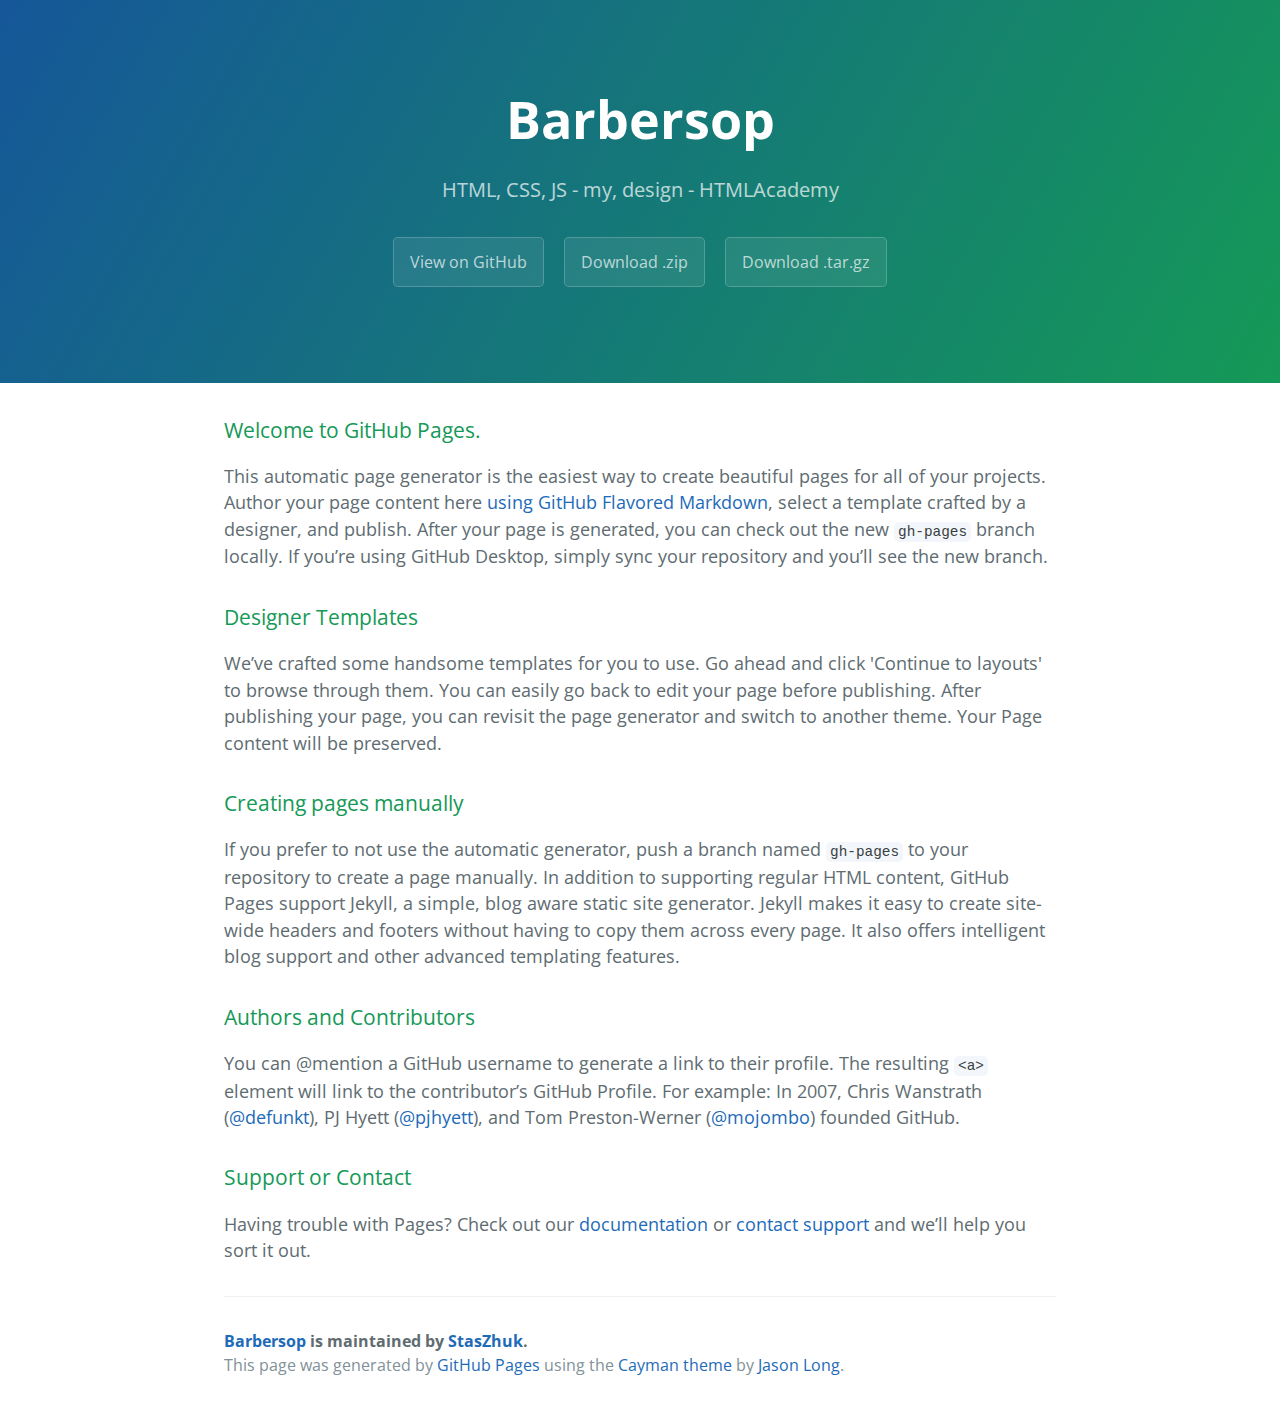
<file: index.html>
<!DOCTYPE html>
<html lang="en-us">
  <head>
    <meta charset="UTF-8">
    <title>Barbersop by StasZhuk</title>
    <meta name="viewport" content="width=device-width, initial-scale=1">
    <link rel="stylesheet" type="text/css" href="stylesheets/normalize.css" media="screen">
    <link href='https://fonts.googleapis.com/css?family=Open+Sans:400,700' rel='stylesheet' type='text/css'>
    <link rel="stylesheet" type="text/css" href="stylesheets/stylesheet.css" media="screen">
    <link rel="stylesheet" type="text/css" href="stylesheets/github-light.css" media="screen">
  </head>
  <body>
    <section class="page-header">
      <h1 class="project-name">Barbersop</h1>
      <h2 class="project-tagline">HTML, CSS, JS - my, design - HTMLAcademy</h2>
      <a href="https://github.com/StasZhuk/Barbersop" class="btn">View on GitHub</a>
      <a href="https://github.com/StasZhuk/Barbersop/zipball/master" class="btn">Download .zip</a>
      <a href="https://github.com/StasZhuk/Barbersop/tarball/master" class="btn">Download .tar.gz</a>
    </section>

    <section class="main-content">
      <h3>
<a id="welcome-to-github-pages" class="anchor" href="#welcome-to-github-pages" aria-hidden="true"><span aria-hidden="true" class="octicon octicon-link"></span></a>Welcome to GitHub Pages.</h3>

<p>This automatic page generator is the easiest way to create beautiful pages for all of your projects. Author your page content here <a href="https://guides.github.com/features/mastering-markdown/">using GitHub Flavored Markdown</a>, select a template crafted by a designer, and publish. After your page is generated, you can check out the new <code>gh-pages</code> branch locally. If you’re using GitHub Desktop, simply sync your repository and you’ll see the new branch.</p>

<h3>
<a id="designer-templates" class="anchor" href="#designer-templates" aria-hidden="true"><span aria-hidden="true" class="octicon octicon-link"></span></a>Designer Templates</h3>

<p>We’ve crafted some handsome templates for you to use. Go ahead and click 'Continue to layouts' to browse through them. You can easily go back to edit your page before publishing. After publishing your page, you can revisit the page generator and switch to another theme. Your Page content will be preserved.</p>

<h3>
<a id="creating-pages-manually" class="anchor" href="#creating-pages-manually" aria-hidden="true"><span aria-hidden="true" class="octicon octicon-link"></span></a>Creating pages manually</h3>

<p>If you prefer to not use the automatic generator, push a branch named <code>gh-pages</code> to your repository to create a page manually. In addition to supporting regular HTML content, GitHub Pages support Jekyll, a simple, blog aware static site generator. Jekyll makes it easy to create site-wide headers and footers without having to copy them across every page. It also offers intelligent blog support and other advanced templating features.</p>

<h3>
<a id="authors-and-contributors" class="anchor" href="#authors-and-contributors" aria-hidden="true"><span aria-hidden="true" class="octicon octicon-link"></span></a>Authors and Contributors</h3>

<p>You can @mention a GitHub username to generate a link to their profile. The resulting <code>&lt;a&gt;</code> element will link to the contributor’s GitHub Profile. For example: In 2007, Chris Wanstrath (<a href="https://github.com/defunkt" class="user-mention">@defunkt</a>), PJ Hyett (<a href="https://github.com/pjhyett" class="user-mention">@pjhyett</a>), and Tom Preston-Werner (<a href="https://github.com/mojombo" class="user-mention">@mojombo</a>) founded GitHub.</p>

<h3>
<a id="support-or-contact" class="anchor" href="#support-or-contact" aria-hidden="true"><span aria-hidden="true" class="octicon octicon-link"></span></a>Support or Contact</h3>

<p>Having trouble with Pages? Check out our <a href="https://help.github.com/pages">documentation</a> or <a href="https://github.com/contact">contact support</a> and we’ll help you sort it out.</p>

      <footer class="site-footer">
        <span class="site-footer-owner"><a href="https://github.com/StasZhuk/Barbersop">Barbersop</a> is maintained by <a href="https://github.com/StasZhuk">StasZhuk</a>.</span>

        <span class="site-footer-credits">This page was generated by <a href="https://pages.github.com">GitHub Pages</a> using the <a href="https://github.com/jasonlong/cayman-theme">Cayman theme</a> by <a href="https://twitter.com/jasonlong">Jason Long</a>.</span>
      </footer>

    </section>

  
  </body>
</html>
</file>
<file: stylesheets/stylesheet.css>
* {
  box-sizing: border-box; }

body {
  padding: 0;
  margin: 0;
  font-family: "Open Sans", "Helvetica Neue", Helvetica, Arial, sans-serif;
  font-size: 16px;
  line-height: 1.5;
  color: #606c71; }

a {
  color: #1e6bb8;
  text-decoration: none; }
  a:hover {
    text-decoration: underline; }

.btn {
  display: inline-block;
  margin-bottom: 1rem;
  color: rgba(255, 255, 255, 0.7);
  background-color: rgba(255, 255, 255, 0.08);
  border-color: rgba(255, 255, 255, 0.2);
  border-style: solid;
  border-width: 1px;
  border-radius: 0.3rem;
  transition: color 0.2s, background-color 0.2s, border-color 0.2s; }
  .btn + .btn {
    margin-left: 1rem; }

.btn:hover {
  color: rgba(255, 255, 255, 0.8);
  text-decoration: none;
  background-color: rgba(255, 255, 255, 0.2);
  border-color: rgba(255, 255, 255, 0.3); }

@media screen and (min-width: 64em) {
  .btn {
    padding: 0.75rem 1rem; } }

@media screen and (min-width: 42em) and (max-width: 64em) {
  .btn {
    padding: 0.6rem 0.9rem;
    font-size: 0.9rem; } }

@media screen and (max-width: 42em) {
  .btn {
    display: block;
    width: 100%;
    padding: 0.75rem;
    font-size: 0.9rem; }
    .btn + .btn {
      margin-top: 1rem;
      margin-left: 0; } }

.page-header {
  color: #fff;
  text-align: center;
  background-color: #159957;
  background-image: linear-gradient(120deg, #155799, #159957); }

@media screen and (min-width: 64em) {
  .page-header {
    padding: 5rem 6rem; } }

@media screen and (min-width: 42em) and (max-width: 64em) {
  .page-header {
    padding: 3rem 4rem; } }

@media screen and (max-width: 42em) {
  .page-header {
    padding: 2rem 1rem; } }

.project-name {
  margin-top: 0;
  margin-bottom: 0.1rem; }

@media screen and (min-width: 64em) {
  .project-name {
    font-size: 3.25rem; } }

@media screen and (min-width: 42em) and (max-width: 64em) {
  .project-name {
    font-size: 2.25rem; } }

@media screen and (max-width: 42em) {
  .project-name {
    font-size: 1.75rem; } }

.project-tagline {
  margin-bottom: 2rem;
  font-weight: normal;
  opacity: 0.7; }

@media screen and (min-width: 64em) {
  .project-tagline {
    font-size: 1.25rem; } }

@media screen and (min-width: 42em) and (max-width: 64em) {
  .project-tagline {
    font-size: 1.15rem; } }

@media screen and (max-width: 42em) {
  .project-tagline {
    font-size: 1rem; } }

.main-content :first-child {
  margin-top: 0; }
.main-content img {
  max-width: 100%; }
.main-content h1, .main-content h2, .main-content h3, .main-content h4, .main-content h5, .main-content h6 {
  margin-top: 2rem;
  margin-bottom: 1rem;
  font-weight: normal;
  color: #159957; }
.main-content p {
  margin-bottom: 1em; }
.main-content code {
  padding: 2px 4px;
  font-family: Consolas, "Liberation Mono", Menlo, Courier, monospace;
  font-size: 0.9rem;
  color: #383e41;
  background-color: #f3f6fa;
  border-radius: 0.3rem; }
.main-content pre {
  padding: 0.8rem;
  margin-top: 0;
  margin-bottom: 1rem;
  font: 1rem Consolas, "Liberation Mono", Menlo, Courier, monospace;
  color: #567482;
  word-wrap: normal;
  background-color: #f3f6fa;
  border: solid 1px #dce6f0;
  border-radius: 0.3rem; }
  .main-content pre > code {
    padding: 0;
    margin: 0;
    font-size: 0.9rem;
    color: #567482;
    word-break: normal;
    white-space: pre;
    background: transparent;
    border: 0; }
.main-content .highlight {
  margin-bottom: 1rem; }
  .main-content .highlight pre {
    margin-bottom: 0;
    word-break: normal; }
.main-content .highlight pre, .main-content pre {
  padding: 0.8rem;
  overflow: auto;
  font-size: 0.9rem;
  line-height: 1.45;
  border-radius: 0.3rem; }
.main-content pre code, .main-content pre tt {
  display: inline;
  max-width: initial;
  padding: 0;
  margin: 0;
  overflow: initial;
  line-height: inherit;
  word-wrap: normal;
  background-color: transparent;
  border: 0; }
  .main-content pre code:before, .main-content pre code:after, .main-content pre tt:before, .main-content pre tt:after {
    content: normal; }
.main-content ul, .main-content ol {
  margin-top: 0; }
.main-content blockquote {
  padding: 0 1rem;
  margin-left: 0;
  color: #819198;
  border-left: 0.3rem solid #dce6f0; }
  .main-content blockquote > :first-child {
    margin-top: 0; }
  .main-content blockquote > :last-child {
    margin-bottom: 0; }
.main-content table {
  display: block;
  width: 100%;
  overflow: auto;
  word-break: normal;
  word-break: keep-all; }
  .main-content table th {
    font-weight: bold; }
  .main-content table th, .main-content table td {
    padding: 0.5rem 1rem;
    border: 1px solid #e9ebec; }
.main-content dl {
  padding: 0; }
  .main-content dl dt {
    padding: 0;
    margin-top: 1rem;
    font-size: 1rem;
    font-weight: bold; }
  .main-content dl dd {
    padding: 0;
    margin-bottom: 1rem; }
.main-content hr {
  height: 2px;
  padding: 0;
  margin: 1rem 0;
  background-color: #eff0f1;
  border: 0; }

@media screen and (min-width: 64em) {
  .main-content {
    max-width: 64rem;
    padding: 2rem 6rem;
    margin: 0 auto;
    font-size: 1.1rem; } }

@media screen and (min-width: 42em) and (max-width: 64em) {
  .main-content {
    padding: 2rem 4rem;
    font-size: 1.1rem; } }

@media screen and (max-width: 42em) {
  .main-content {
    padding: 2rem 1rem;
    font-size: 1rem; } }

.site-footer {
  padding-top: 2rem;
  margin-top: 2rem;
  border-top: solid 1px #eff0f1; }

.site-footer-owner {
  display: block;
  font-weight: bold; }

.site-footer-credits {
  color: #819198; }

@media screen and (min-width: 64em) {
  .site-footer {
    font-size: 1rem; } }

@media screen and (min-width: 42em) and (max-width: 64em) {
  .site-footer {
    font-size: 1rem; } }

@media screen and (max-width: 42em) {
  .site-footer {
    font-size: 0.9rem; } }
</file>
<file: stylesheets/github-light.css>
/*
The MIT License (MIT)

Copyright (c) 2016 GitHub, Inc.

Permission is hereby granted, free of charge, to any person obtaining a copy
of this software and associated documentation files (the "Software"), to deal
in the Software without restriction, including without limitation the rights
to use, copy, modify, merge, publish, distribute, sublicense, and/or sell
copies of the Software, and to permit persons to whom the Software is
furnished to do so, subject to the following conditions:

The above copyright notice and this permission notice shall be included in all
copies or substantial portions of the Software.

THE SOFTWARE IS PROVIDED "AS IS", WITHOUT WARRANTY OF ANY KIND, EXPRESS OR
IMPLIED, INCLUDING BUT NOT LIMITED TO THE WARRANTIES OF MERCHANTABILITY,
FITNESS FOR A PARTICULAR PURPOSE AND NONINFRINGEMENT. IN NO EVENT SHALL THE
AUTHORS OR COPYRIGHT HOLDERS BE LIABLE FOR ANY CLAIM, DAMAGES OR OTHER
LIABILITY, WHETHER IN AN ACTION OF CONTRACT, TORT OR OTHERWISE, ARISING FROM,
OUT OF OR IN CONNECTION WITH THE SOFTWARE OR THE USE OR OTHER DEALINGS IN THE
SOFTWARE.

*/

.pl-c /* comment */ {
  color: #969896;
}

.pl-c1 /* constant, variable.other.constant, support, meta.property-name, support.constant, support.variable, meta.module-reference, markup.raw, meta.diff.header */,
.pl-s .pl-v /* string variable */ {
  color: #0086b3;
}

.pl-e /* entity */,
.pl-en /* entity.name */ {
  color: #795da3;
}

.pl-smi /* variable.parameter.function, storage.modifier.package, storage.modifier.import, storage.type.java, variable.other */,
.pl-s .pl-s1 /* string source */ {
  color: #333;
}

.pl-ent /* entity.name.tag */ {
  color: #63a35c;
}

.pl-k /* keyword, storage, storage.type */ {
  color: #a71d5d;
}

.pl-s /* string */,
.pl-pds /* punctuation.definition.string, string.regexp.character-class */,
.pl-s .pl-pse .pl-s1 /* string punctuation.section.embedded source */,
.pl-sr /* string.regexp */,
.pl-sr .pl-cce /* string.regexp constant.character.escape */,
.pl-sr .pl-sre /* string.regexp source.ruby.embedded */,
.pl-sr .pl-sra /* string.regexp string.regexp.arbitrary-repitition */ {
  color: #183691;
}

.pl-v /* variable */ {
  color: #ed6a43;
}

.pl-id /* invalid.deprecated */ {
  color: #b52a1d;
}

.pl-ii /* invalid.illegal */ {
  color: #f8f8f8;
  background-color: #b52a1d;
}

.pl-sr .pl-cce /* string.regexp constant.character.escape */ {
  font-weight: bold;
  color: #63a35c;
}

.pl-ml /* markup.list */ {
  color: #693a17;
}

.pl-mh /* markup.heading */,
.pl-mh .pl-en /* markup.heading entity.name */,
.pl-ms /* meta.separator */ {
  font-weight: bold;
  color: #1d3e81;
}

.pl-mq /* markup.quote */ {
  color: #008080;
}

.pl-mi /* markup.italic */ {
  font-style: italic;
  color: #333;
}

.pl-mb /* markup.bold */ {
  font-weight: bold;
  color: #333;
}

.pl-md /* markup.deleted, meta.diff.header.from-file */ {
  color: #bd2c00;
  background-color: #ffecec;
}

.pl-mi1 /* markup.inserted, meta.diff.header.to-file */ {
  color: #55a532;
  background-color: #eaffea;
}

.pl-mdr /* meta.diff.range */ {
  font-weight: bold;
  color: #795da3;
}

.pl-mo /* meta.output */ {
  color: #1d3e81;
}
</file>
